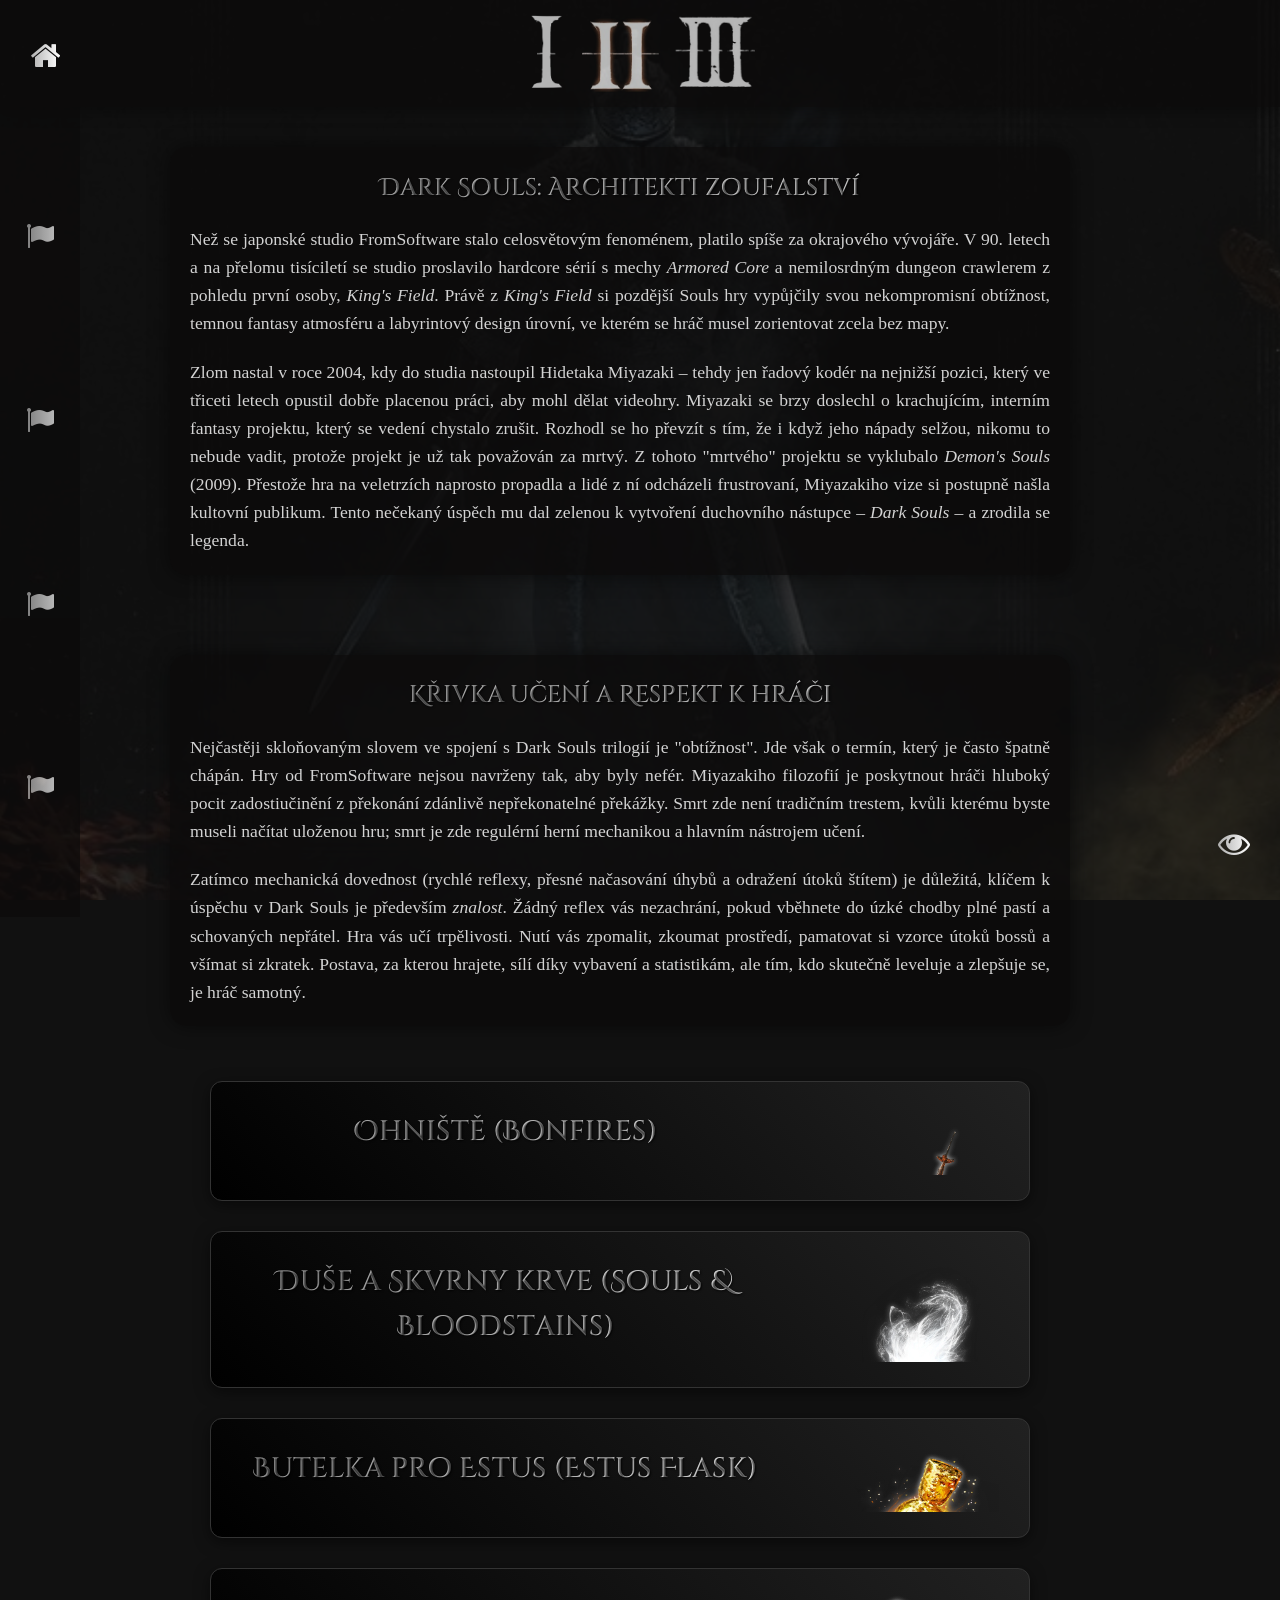
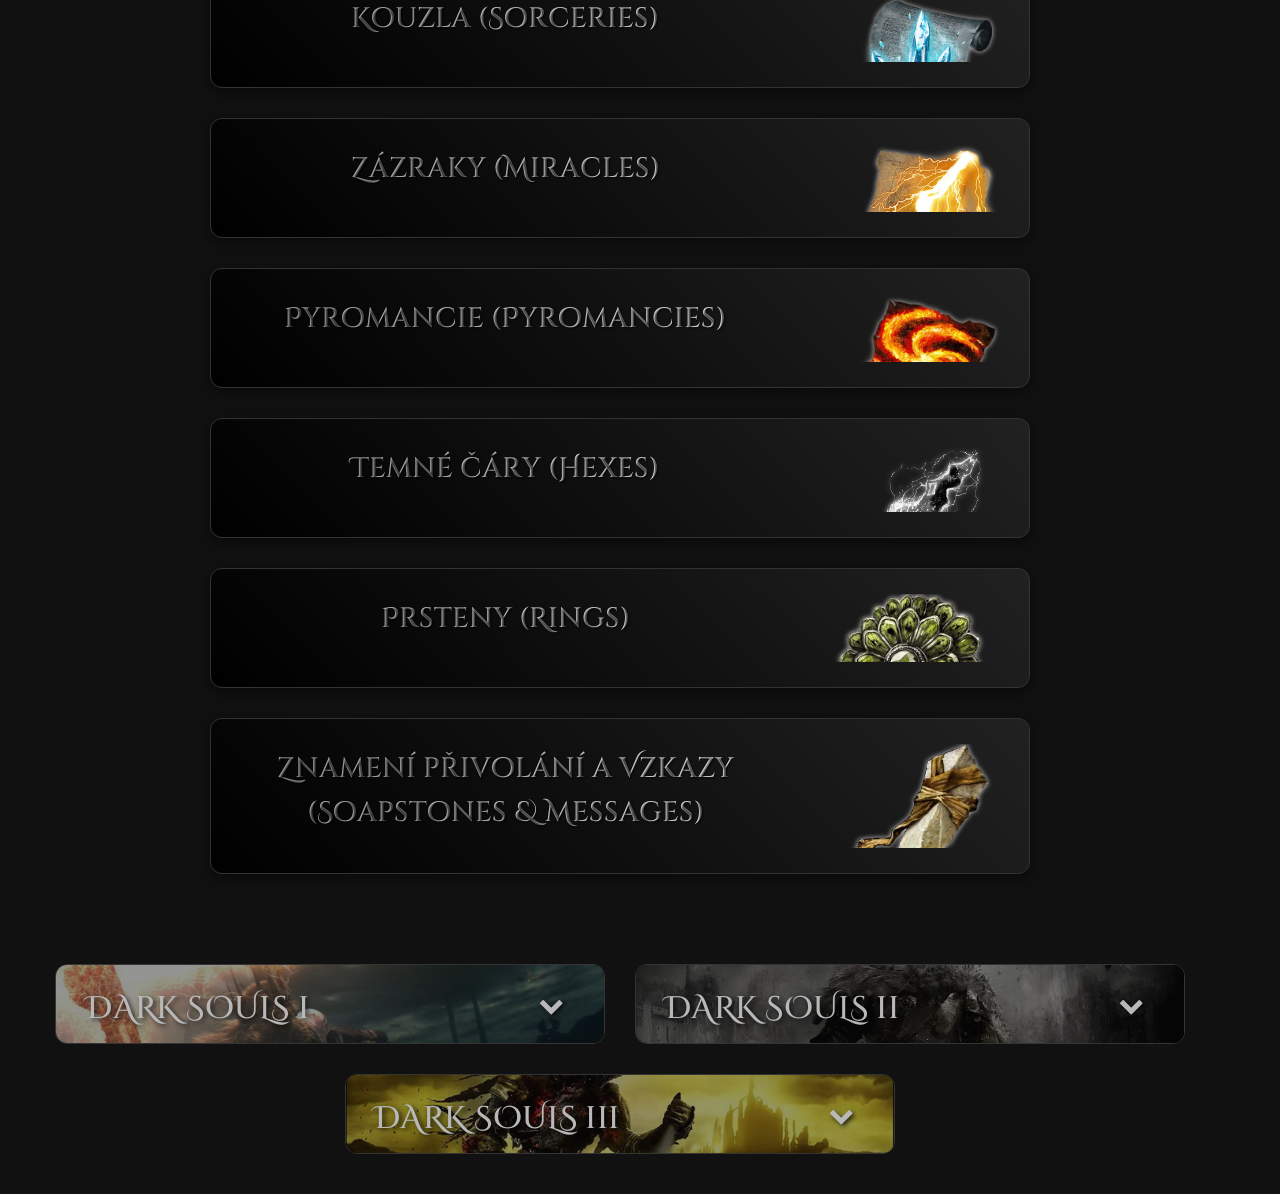
<file: index.html>
<!DOCTYPE html>
<html lang="cs">

<head>
    <meta charset="UTF-8">
    <meta name="viewport" content="width=device-width, initial-scale=1.0">
    <title>Dark Souls Univerzum | Dark Souls Trilogie</title>
    <link rel="stylesheet" href="https://cdnjs.cloudflare.com/ajax/libs/font-awesome/4.7.0/css/font-awesome.min.css">
    <link rel="stylesheet" href="css/masterstyl.css">
    <link rel="icon" href="img//icon/favicon.ico">
    <link rel="preload" href="font/CinzelDecorative-Medium.woff2" as="font" type="font/woff2" crossorigin>
    <style>
        #background {
            background-image: url(img/Trilogy/trilogybg2.jpg);
        }

        :root {
            --gradient: linear-gradient(90deg, rgb(174, 174, 174) 0%, rgb(255, 255, 255) 100%);
        }
    </style>
</head>

<body>
    <div id="background"></div>

    <a href="index.html"><i class="fa fa-home"></i></a>

    <div id="headerButton"><i class="fa fa-bars"></i></div>

    <div id="mainhide"><i class="fa fa-eye"></i></div>

    <header>
        <div class="row" id="row">
            <!-- ds1 -->

            <a class="group" id="ds1" href="darksouls1.html">
                <div class="item prime mobile">
                    <img src="img/Header/mobile/dark1mobile.png" alt=""><img src="img/Header/mobile/souls1mobile.png"
                        alt="">
                </div>

                <div class="item prime">
                    <img src="img/Header/ds1.png" alt="Dark Souls">
                </div>

                <div class="item main">
                    <img src="img/Header/1.png" alt="1">
                </div>
            </a>
            <!-- ds2 -->
            <a class="group" id="ds2" href="darksouls2.html">
                <div class="item prime mobile">
                    <img src="img/Header/mobile/dark2mobile.png" alt=""><img src="img/Header/mobile/souls2mobile.png"
                        alt="">
                </div>

                <div class="item prime">
                    <img src="img/Header/ds2.png" alt="Dark Souls">
                </div>

                <div class="item main">
                    <img src="img/Header/2.png" alt="2">
                </div>
            </a>
            <!-- ds3 -->
            <a class="group" id="ds3" href="darksouls3.html">
                <div class="item prime mobile">
                    <img src="img/Header/mobile/dark3mobile.png" alt=""><img src="img/Header/mobile/souls3mobile.png"
                        alt="">
                </div>

                <div class="item prime">
                    <img src="img/Header/ds3.png" alt="Dark Souls">
                </div>

                <div class="item main">
                    <img src="img/Header/3.png" alt="3">
                </div>
            </a>
        </div>
    </header>

    <nav class="sidebar" id="sidebar">
        <div><a href="#content"><i class="fa fa-flag"></i><span class="tooltip">Hlavní Informace</span></a></div>
        <div><a href="#difficulty"><i class="fa fa-flag"></i><span class="tooltip">Filozofie Obtížnosti</span></a></div>
        <div><a href="#mechanics"><i class="fa fa-flag"></i><span class="tooltip">Časté Mechaniky</span></a></div>
        <div><a href="#games"><i class="fa fa-flag"></i><span class="tooltip">Hry</span></a></div>
    </nav>

    <main>
        <!-- úvod -->
        <section class="content-section" id="content">
            <h1>Dark Souls: Architekti zoufalství</h1>

            <p>Než se japonské studio FromSoftware stalo celosvětovým fenoménem, platilo spíše za okrajového vývojáře. V
                90. letech a na přelomu tisíciletí se studio proslavilo hardcore sérií s mechy <em>Armored Core</em> a
                nemilosrdným dungeon crawlerem z pohledu první osoby, <em>King's Field</em>. Právě z <em>King's
                    Field</em> si pozdější Souls hry vypůjčily svou nekompromisní obtížnost, temnou fantasy atmosféru a
                labyrintový design úrovní, ve kterém se hráč musel zorientovat zcela bez mapy.</p>

            <p>Zlom nastal v roce 2004, kdy do studia nastoupil Hidetaka Miyazaki – tehdy jen řadový kodér na nejnižší
                pozici, který ve třiceti letech opustil dobře placenou práci, aby mohl dělat videohry. Miyazaki se brzy
                doslechl o krachujícím, interním fantasy projektu, který se vedení chystalo zrušit. Rozhodl se ho
                převzít s tím, že i když jeho nápady selžou, nikomu to nebude vadit, protože projekt je už tak považován
                za mrtvý. Z tohoto "mrtvého" projektu se vyklubalo <em>Demon's Souls</em> (2009). Přestože hra na
                veletrzích naprosto propadla a lidé z ní odcházeli frustrovaní, Miyazakiho vize si postupně našla
                kultovní publikum. Tento nečekaný úspěch mu dal zelenou k vytvoření duchovního nástupce – <em>Dark
                    Souls</em> – a zrodila se legenda.</p>
        </section>

        <!-- obtížnost -->
        <section class="content-section" id="difficulty">
            <h2>Křivka učení a Respekt k hráči</h2>

            <p>Nejčastěji skloňovaným slovem ve spojení s Dark Souls trilogií je "obtížnost". Jde však o termín, který
                je často špatně chápán. Hry od FromSoftware nejsou navrženy tak, aby byly nefér. Miyazakiho filozofií je
                poskytnout hráči hluboký pocit zadostiučinění z překonání zdánlivě nepřekonatelné překážky. Smrt zde
                není tradičním trestem, kvůli kterému byste museli načítat uloženou hru; smrt je zde regulérní herní
                mechanikou a hlavním nástrojem učení.</p>

            <p>Zatímco mechanická dovednost (rychlé reflexy, přesné načasování úhybů a odražení útoků štítem) je
                důležitá, klíčem k úspěchu v Dark Souls je především <em>znalost</em>. Žádný reflex vás nezachrání,
                pokud vběhnete do úzké chodby plné pastí a schovaných nepřátel. Hra vás učí trpělivosti. Nutí vás
                zpomalit, zkoumat prostředí, pamatovat si vzorce útoků bossů a všímat si zkratek. Postava, za kterou
                hrajete, sílí díky vybavení a statistikám, ale tím, kdo skutečně leveluje a zlepšuje se, je hráč
                samotný.</p>
        </section>

        <section class="weapon-list" id="mechanics">

            <!-- Mechanika 1: Ohniště -->
            <div class="weapon-card">
                <div class="weapon-info">
                    <h2>Ohniště (Bonfires)</h2>
                    <div class="weapon-lore-wrapper">
                        <div class="weapon-lore-inner">
                            <p>Jediný bezpečný bod v neúprosném světě a dokonalý příklad herního designu postaveného na
                                riziku a odměně. Ohniště slouží jako záchytné body (checkpoints), kde si hráč může
                                vyléčit zranění, doplnit lektvary a vylepšit svou postavu.</p>
                            <p>Tento odpočinek však přináší krutou daň: usednutím k ohni se okamžitě oživí většina
                                nepřátel, které hráč doposud pracně porazil. Hráč se tak neustále nachází v tenzi – má
                                se po těžkém boji vrátit zpět k bezpečí ohně a riskovat, že cestu bude muset absolvovat
                                znovu, nebo se vydá hlouběji do neznáma s minimem zdraví v naději, že brzy narazí na
                                ohniště nové?</p>
                            <p><i class="fa fa-quote-left"></i><em> Duše bezejmenných nemrtvých slouží jako palivo pro
                                    tyto plameny. V dobách nejhlubšího
                                    zoufalství je žár ohniště to jediné, co drží mysl člověka pohromadě před pádem do
                                    šílenství.</em><i class="fa fa-quote-right"></i></p>
                        </div>
                    </div>
                </div>
                <div class="weapon-visual">
                    <img src="img/Trilogy/bonfire.png" alt="Bonfire">
                </div>
            </div>

            <!-- Mechanika 2: Duše a Skvrny krve -->
            <div class="weapon-card">
                <div class="weapon-info">
                    <h2>Duše a Skvrny krve (Souls & Bloodstains)</h2>
                    <div class="weapon-lore-wrapper">
                        <div class="weapon-lore-inner">
                            <p>Celá herní ekonomika stojí na jediném univerzálním platidle: duších. Získáváte je
                                porážením nepřátel a platíte jimi naprosto za vše. Slouží k nákupu zbraní u obchodníků,
                                kovářům k vylepšení výzbroje, ale především se používají k levelování vaší postavy.
                                Tento systém vás nutí dělat těžká rozhodnutí – koupíte si lepší zbroj, nebo zvýšíte svou
                                sílu?</p>
                            <p>Pokud zemřete, všechny nesené duše upustíte na místě své smrti ve formě zářící Zelené
                                skvrny krve. Máte přesně jeden pokus se k tomuto místu probojovat zpět a duše sebrat.
                                Pokud zemřete dříve, než skvrnu zvednete, vaše pracně nasbírané duše nenávratně mizí v
                                prázdnotě. Tyto červené a zelené skvrny zároveň slouží k vidění posledních okamžiků
                                jiných hráčů (v online režimu), což funguje jako varování před skrytými pastmi.</p>
                            <p><i class="fa fa-quote-left"></i><em> Ztráta duší je ztrátou samotné podstaty. Mnoho
                                    hrdinů ztratilo naději, když viděli
                                    své životní dílo navždy rozplynuté v jediné fatální chybě.</em><i
                                    class="fa fa-quote-right"></i></p>
                        </div>
                    </div>
                </div>
                <div class="weapon-visual">
                    <img src="img/Trilogy/soul.png" alt="Souls and Bloodstain">
                </div>
            </div>

            <!-- Mechanika 3: Butelka pro Estus -->
            <div class="weapon-card">
                <div class="weapon-info">
                    <h2>Butelka pro Estus (Estus Flask)</h2>
                    <div class="weapon-lore-wrapper">
                        <div class="weapon-lore-inner">
                            <p>Mistrovský lékárenský systém, který radikálně změnil akční RPG. Na rozdíl od starších
                                her, kde jste si mohli do inventáře nasbírat 99 léčivých lektvarů a "usmažit" každého
                                bosse jejich bezhlavým spamováním, Estus nabízí tvrdý limit. Začínáte s pouhými několika
                                doušky, které se doplní pouze při odpočinku u Ohniště.</p>
                            <p>Tato limitace znamená, že každé poškození od obyčejného řadového nepřítele vás bolí. Nutí
                                to hráče učit se hrát čistě, neplýtvat zásobami a taktizovat. Během průchodu hrou
                                sbíráte vzácné úlomky kostí (Bone Shards) a úlomky butelek (Estus Shards), kterými si
                                množství a sílu léčivého elixíru trvale vylepšujete.</p>
                            <p><i class="fa fa-quote-left"></i><em> Zelená skleněná butelka neznámého původu. Nemrtví si
                                    velmi cení těchto nádob. I když
                                    lektvar samotný neuhasí žízeň, jeho hřejivý oheň dokáže zacelit rány a oklamat
                                    smrt.</em><i class="fa fa-quote-right"></i></p>
                        </div>
                    </div>
                </div>
                <div class="weapon-visual">
                    <img src="img/Trilogy/estus.png" alt="Estus Flask">
                </div>
            </div>

            <!-- Mechanika 4: Kouzla (Sorceries) -->
            <div class="weapon-card">
                <div class="weapon-info">
                    <h2>Kouzla (Sorceries)</h2>
                    <div class="weapon-lore-wrapper">
                        <div class="weapon-lore-inner">
                            <p>Jeden z hlavních magických směrů trilogie. Kouzla se obvykle soustředí na ofenzivní magii
                                a manipulaci s modře zářící energií duší, ať už formou naváděných šípů, magických mečů
                                nebo krystalických oštěpů. Výkon těchto kouzel se opírá o atribut <em>Inteligence</em>.
                            </p>
                            <p>Aby mohl hráč magii seslat, musí být vybaven specifickým nástrojem, nejčastěji magickou
                                holí (Staff) či katalyzátorem. V kontextu světa představují kouzla chladné, logické a
                                akademické umění, vynalezené ve velkých učených akademiích (jako je Vinheim) nebo
                                samotným Bezšupinatým Seathem, drakem, který logiku povýšil nad přírodu.</p>
                            <p><i class="fa fa-quote-left"></i><em> Čarodějnictví je disciplína rozumu a bádání.
                                    Krystalizace duše nevyžaduje víru,
                                    vyžaduje absolutní soustředění a chladný kalkul, který mnohé přivedl až na okraj
                                    příčetnosti.</em><i class="fa fa-quote-right"></i></p>
                        </div>
                    </div>
                </div>
                <div class="weapon-visual">
                    <img src="img/Trilogy/sorcery.png" alt="Sorcery Catalyst">
                </div>
            </div>

            <!-- Mechanika 5: Zázraky (Miracles) -->
            <div class="weapon-card">
                <div class="weapon-info">
                    <h2>Zázraky (Miracles)</h2>
                    <div class="weapon-lore-wrapper">
                        <div class="weapon-lore-inner">
                            <p>Opozitum čarodějnictví. Zázraky jsou postavené na atributu <em>Víra (Faith)</em> a
                                poskytují vynikající defenzivní podporu, plošné léčení, ale také ofenzivní kouzla
                                založená na blescích – síle, kterou disponoval Pán Slunce Gwyn při lovu na draky.</p>
                            <p>K seslání zázraku nestačí inteligence. Hráč k nim využívá posvátné Talismany nebo Zvonce
                                (Chimes). Každý zázrak je de facto epickou básní nebo prastarým příběhem o bozích.
                                Klerik, který zázrak sesílá, nečerpá magii ze sebe, ale přeříkáváním těchto dávných
                                textů žádá o pomoc vyšší bytosti a čerpá z moci zapomenutých mýtů.</p>
                            <p><i class="fa fa-quote-left"></i><em> Zázrak není vytvořen kouzelníkem. Je propůjčen z
                                    příběhů bohů. Přeříkáním posvátných
                                    slov klerici manifestují záblesk starobylé slávy v tomto hnijícím světě.</em><i
                                    class="fa fa-quote-right"></i></p>
                        </div>
                    </div>
                </div>
                <div class="weapon-visual">
                    <img src="img/Trilogy/miracle.png" alt="Miracle Talisman">
                </div>
            </div>

            <!-- Mechanika 6: Pyromancie (Pyromancies) -->
            <div class="weapon-card">
                <div class="weapon-info">
                    <h2>Pyromancie (Pyromancies)</h2>
                    <div class="weapon-lore-wrapper">
                        <div class="weapon-lore-inner">
                            <p>Prapůvodní a nejagresivnější magická forma, manipulující s ohněm, jedem a žíravinami. Na
                                rozdíl od kouzel a zázraků, pyromancie dlouho nevyžadovala žádné specifické statistiky
                                (v DS1), ale spoléhala výhradně na vylepšování samotného nástroje – Plamene Pyromancie
                                (Pyromancy Flame) skrytého v dlani uživatele.</p>
                            <p>Pyromancie je považována za plebejské a primitivní umění. Praktikují jej vyděděnci,
                                šamani z jedovatých bažin a divoši. Její původ sahá až k Čarodějnici Izalith a ke
                                zrození ohnivého Chaosu. Není to akademická disciplína ani modlitba, ale syrové
                                ovládnutí spalujícího instinktu, který má každý živý tvor v sobě.</p>
                            <p><i class="fa fa-quote-left"></i><em> Pyromancie je spalující strach a touha. Ohnivý
                                    plamen
                                    v ruce šamana je prodloužením
                                    jeho vlastního těla, schopným zničit nepřátele i svého nositele, ztratí-li k plameni
                                    respekt.</em><i class="fa fa-quote-right"></i></p>
                        </div>
                    </div>
                </div>
                <div class="weapon-visual">
                    <img src="img/Trilogy/pyromancy.png" alt="Pyromancy Flame">
                </div>
            </div>

            <!-- Mechanika 7: Temné čáry (Hexes / Dark Magic) -->
            <div class="weapon-card">
                <div class="weapon-info">
                    <h2>Temné čáry (Hexes)</h2>
                    <div class="weapon-lore-wrapper">
                        <div class="weapon-lore-inner">
                            <p>Nejvíce opovrhovaná a tabuizovaná forma magie, která se postupně prokousala skrze všechny
                                tři díly (v DS2 získala dokonce svou vlastní kategorii "Hexes"). Temné čáry spojují
                                atributy Inteligence i Víry, protože k ovládnutí temnoty potřebujete jak znalosti, tak
                                slepé odhodlání.</p>
                            <p>Zatímco klasická magie manipuluje s duší, temné čáry manipulují s Lidskostí a samotnou
                                Propastí (The Abyss). Tato kouzla se často fyzicky podobají těžkým kapkám černého slizu,
                                nebo sají energii a život z nepřátel. Sesílají se pomocí specifických temných holí nebo
                                zvonců a často vyžadují od sesílatele oběť (například pohlcení části jeho vlastních
                                nasbíraných duší výměnou za extrémní sílu).</p>
                            <p><i class="fa fa-quote-left"></i><em> Obrátit se k temnotě znamená nahlédnout do lidské
                                    přirozenosti. Čáry nebyly dány
                                    bohy, vznikly z tíhy existence a hluboké, neukojitelné touhy, která spí v hrudi
                                    každého člověka.</em><i class="fa fa-quote-right"></i></p>
                        </div>
                    </div>
                </div>
                <div class="weapon-visual">
                    <img src="img/Trilogy/hex.png" alt="Hex Magic">
                </div>
            </div>

            <!-- Mechanika 8: Prsteny -->
            <div class="weapon-card">
                <div class="weapon-info">
                    <h2>Prsteny (Rings)</h2>
                    <div class="weapon-lore-wrapper">
                        <div class="weapon-lore-inner">
                            <p>Prsteny nahrazují tradiční systémy pasivních dovedností z jiných her. V trilogii Dark
                                Souls si hráč vybírá svůj vývoj pouze skrz navyšování základních čísel (Síla, Vitalita,
                                Obratnost). Opravdové změny herního stylu – zrychlení regenerace výdrže, neslyšné kroky,
                                silnější magii, nebo schopnost unést extrémně těžkou zbroj – řeší právě šperky nasazené
                                na prstech hrdiny.</p>
                            <p>S postupem série se počet slotů pro prsteny rozšířil ze dvou (v DS1) až na čtyři (v DS3),
                                což umožnilo vznik stovek naprosto unikátních hráčských "buildů". Každý prsten nese
                                kousek bohatého loru, připomínající staré krále, vrahy, bohy či bestie, jejichž esence
                                do prstenu kdysi vsákla.</p>
                            <p><i class="fa fa-quote-left"></i><em> Drobný kovový kroužek nabitý mystickou silou.
                                    Některé
                                    byly kovány zkouškou ohně, jiné
                                    požehnány bohy, avšak všechny po svých padlých majitelích lačně touží najít nový
                                    prst, který by mohly obepnout.</em><i class="fa fa-quote-right"></i></p>
                        </div>
                    </div>
                </div>
                <div class="weapon-visual">
                    <img src="img/Trilogy/ring.png" alt="Magic Rings">
                </div>
            </div>

            <!-- Mechanika 9: Asynchronní multiplayer -->
            <div class="weapon-card">
                <div class="weapon-info">
                    <h2>Znamení přivolání a Vzkazy (Soapstones & Messages)</h2>
                    <div class="weapon-lore-wrapper">
                        <div class="weapon-lore-inner">
                            <p>Trilogie vynalezla zcela nový systém prožívání multiplayeru. Komunikace hráčů napříč
                                světem neprobíhá přes textový chat, ale zanecháváním křídových vzkazů poskládaných z
                                předem daných slov. Tyto svítící zprávy na zemi mohou varovat před přepadem, upozornit
                                na falešnou zeď, nebo vás naopak trollovat a navést vás ke skoku do propasti.</p>
                            <p>Podobně funguje tzv. Znamení přivolání (Summon Sign). Hráči mohou napsat na zem svou
                                značku a nabídnout tak v reálném čase pomoc jinému hráči jako zářící, průhledný Fantom.
                                Tento designový prvek mistrně zapadá do příběhu: čas a prostor v Lordranu jsou
                                roztříštěné, různé světy se navzájem prolínají, a osamělí hrdinové se mohou napříč časem
                                na malou chvíli potkat, pomoci si zneškodnit gigantickou zrůdu a zase nenávratně zmizet
                                zpět do své vlastní reality.</p>
                            <p><i class="fa fa-quote-left"></i><em> V průběhu věků jsou struktury světů propletené. I
                                    když jsme rozděleni propastí času,
                                    můžeme po sobě zanechat stopy. Zprávy od jiných cestovatelů mohou být tvojí
                                    spásou... nebo zhoubou.</em><i class="fa fa-quote-right"></i></p>
                        </div>
                    </div>
                </div>
                <div class="weapon-visual">
                    <img src="img/Trilogy/multiplayer.png" alt="Summon Sign">
                </div>
            </div>

        </section>

        <section class="cards-grid" id="games">
            <!-- DS1 -->
            <div id="DarkSoulsCard1" class="menu-card">
                <div class="buttonHeader menu-button">
                    <span>DARK SOULS i</span><i class="fa fa-chevron-down"></i>
                </div>
                <div class="select">
                    <div><a href="darksouls1.html#content">Hlavní Informace</a></div>
                    <div><a href="darksouls1.html#Lordran">O Lordranu</a></div>
                    <div><a href="darksouls1.html#postavy">Postavy</a></div>
                    <div><a href="darksouls1.html#lokace">Lokace</a></div>
                    <div><a href="darksouls1.html#zbraně">Zbraně a Předměty</a></div>
                </div>
            </div>
            <!-- DS2 -->
            <div id="DarkSoulsCard2" class="menu-card">
                <div class="buttonHeader menu-button">
                    <span>DARK SOULS ii</span><i class="fa fa-chevron-down"></i>
                </div>
                <div class="select">
                    <div><a href="darksouls2.html#content">Hlavní Informace</a></div>
                    <div><a href="darksouls2.html#drangleic">O Drangleicu</a></div>
                    <div><a href="darksouls2.html#postavy">Postavy</a></div>
                    <div><a href="darksouls2.html#lokace">Lokace</a></div>
                    <div><a href="darksouls2.html#zbraně">Zbraně a Předměty</a></div>
                </div>
            </div>
            <!-- DS3 -->
            <div id="DarkSoulsCard3" class="menu-card">
                <div class="buttonHeader menu-button">
                    <span>DARK SOULS iii</span><i class="fa fa-chevron-down"></i>
                </div>
                <div class="select">
                    <div><a href="darksouls3.html#content">Obecné informace</a></div>
                    <div><a href="darksouls3.html#Lothric">O Lothricu</a></div>
                    <div><a href="darksouls3.html#postavy">Postavy</a></div>
                    <div><a href="darksouls3.html#lokace">Lokace</a></div>
                    <div><a href="darksouls3.html#zbraně">Zbraně a Předměty</a></div>
                </div>
            </div>
        </section>

    </main>

    <script src="js/script.js"></script>

</body>

</html>
</file>
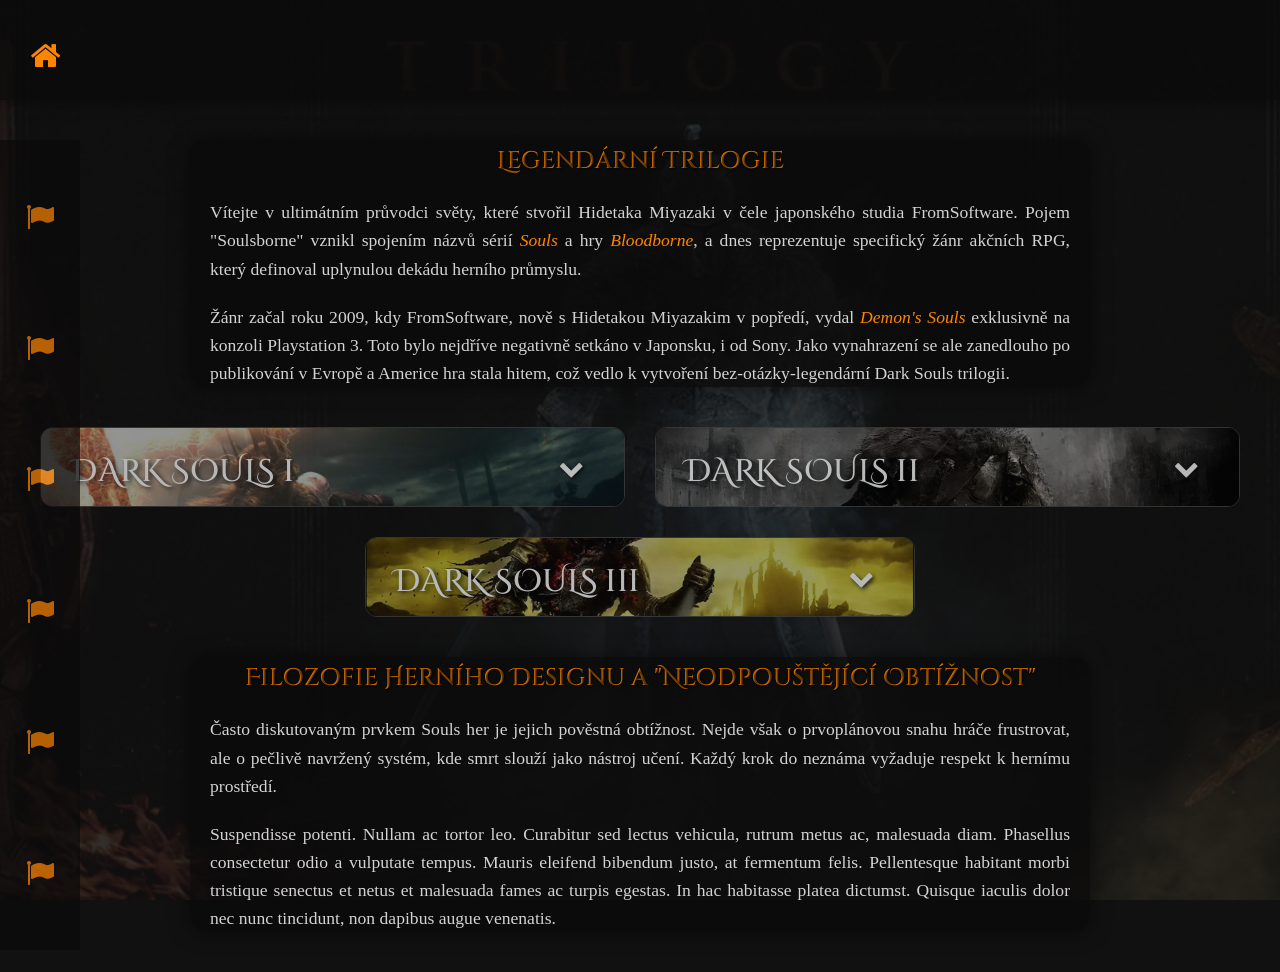
<file: darksouls.html>
<!DOCTYPE html>
<html lang="cs">

<!-- https://developer.mozilla.org/en-US/docs/Web/CSS/Reference/Selectors/:nth-child -->

<!-- úkoly:
-->

<head>
    <meta charset="UTF-8">
    <meta name="viewport" content="width=device-width, initial-scale=1.0">
    <title>Soulsborne Univerzum | Dark Souls Trilogie</title>
    <link rel="stylesheet" href="https://cdnjs.cloudflare.com/ajax/libs/font-awesome/4.7.0/css/font-awesome.min.css">
    <link rel="stylesheet" href="css/masterstyl.css">
    <link rel="icon" href="img//icon/favicon.ico">
    <style>
        #background{
            background-image: url(img/open-graph-dark-souls-trilogy.jpg);
        }
        /* h1, h2, h3{
            color: ;
        } */
    </style>
</head>

<body>
    <div id="background"></div>
    
    <a href="index.html"><i class="fa fa-home"></i></a>

    <div id="headerButton"><i class="fa fa-bars"></i></div>
    <header id="header">
        <div class="row" id="row">
            <!-- Souls -->
            <div class="group" id="souls">
                <div class="darkSouls item prime" style="--item-width:100%;">
                    <a href="darksouls.html"><img src="img/header/DarkS/darkSouls.png" alt="Dark"></a>
                </div>
                <div class="item prime" id="item">
                    <a href="demonsouls.html"><img src="img/header/DS/demons.png" alt="Demon's"></a>
                </div>
                <div class="item main">
                    <a href="demonsouls.html"><img src="img/header/DS/souls.png" alt="Souls"></a>
                </div>
            </div>
            <!-- Borne -->
            <div class="group" id="BB">
                <div class="item prime">
                    <a href="bloodborne.html"><img src="img/header/BB/blood.png" alt="Blood'"></a>
                </div>
                <div class="item main">
                    <a href="bloodborne.html"><img src="img/header/BB/borne.png" alt="borne"></a>
                </div>
            </div>
            <!-- Kiro -->
            <div class="group" id="SSDT">
                <div class="item prime" style="--item-width:var(--item-width);">
                    <a href="sekiro.html"><img src="img/header/SSDT/se.png" alt="Se"></a>
                </div>
                <div class="item main">
                    <a href="sekiro.html"><img src="img/header/SSDT/kiro.png" alt="kiro"></a>
                </div>
            </div>
            <!-- Ring -->
            <div id="ER" class="group">
                <div class="er item prime">
                    <a href="eldenring.html"><img src="img/header/ER/elden.png" alt="Elden'"></a>
                </div>
                <div class="item main">
                    <a href="eldenring.html"><img src="img/header/ER/ring.png" alt="Ring"></a>
                </div>
            </div>
        </div>
    </header>

    <div class="wrapper">
        <nav class="sidebar" id="sidebar">
            <div><a href="#"><i class="fa fa-flag"></i><span class="tooltip" id="cast1">example</span></a></div>
            <div><a href="#"><i class="fa fa-flag"></i><span class="tooltip" id="cast2">example</span></a></div>
            <div><a href="#"><i class="fa fa-flag"></i><span class="tooltip" id="cast3">example</span></a></div>
            <div><a href="#"><i class="fa fa-flag"></i><span class="tooltip" id="cast4">example</span></a></div>
            <div><a href="#"><i class="fa fa-flag"></i><span class="tooltip" id="cast5">example</span></a></div>
            <div><a href="#"><i class="fa fa-flag"></i><span class="tooltip" id="cast6">example6</span></a></div>
        </nav>

        <!-- úvod -->
        <section class="content-section" id="content">
            <h1>Legendární Trilogie</h1>
            <p>Vítejte v ultimátním průvodci světy, které stvořil Hidetaka Miyazaki v čele japonského studia
                FromSoftware. Pojem
                "Soulsborne" vznikl spojením názvů sérií <a href=""><em>Souls</em></a> a hry <a
                    href=""><em>Bloodborne</em></a>, a dnes reprezentuje
                specifický žánr akčních RPG, který definoval uplynulou dekádu herního průmyslu.</p>

            <p>Žánr začal roku 2009, kdy FromSoftware, nově s Hidetakou Miyazakim v popředí, vydal <a
                    href=""><em>Demon's Souls</em></a> exklusivně na konzoli Playstation 3. Toto bylo nejdříve negativně
                setkáno v Japonsku, i od Sony. Jako vynahrazení se ale zanedlouho po publikování v Evropě a Americe hra
                stala hitem, což vedlo k vytvoření bez-otázky-legendární Dark Souls trilogii.</p>
        </section>
        <section class="cards-grid">
            <!-- DS1 -->
            <div id="DarkSoulsCard1" class="menu-card">
                <div class="buttonHeader menu-button">
                    <span>DARK SOULS i</span><i class="fa fa-chevron-down"></i>
                </div>
                <div class="select">
                    <div><a href="darksouls1.html#">Obecné informace</a></div>
                    <div><a href="darksouls1.html#">Lordran a Lore</a></div>
                    <div><a href="darksouls1.html#">Příběh</a></div>
                    <div><a href="darksouls1.html#">Postavy</a></div>
                    <div><a href="darksouls1.html#">Démoni a Bossové</a></div>
                    <div><a href="darksouls1.html#">Klíčové předměty</a></div>
                    <div><a href="darksouls1.html#">Zbroj a zbraně</a></div>
                </div>
            </div>
            <!-- DS2 -->
            <div id="DarkSoulsCard2" class="menu-card">
                <div class="buttonHeader menu-button">
                    <span>DARK SOULS ii</span><i class="fa fa-chevron-down"></i>
                </div>
                <div class="select">
                    <div><a href="darksouls2.html#">Obecné informace</a></div>
                    <div><a href="darksouls2.html#">Drangleic a Lore</a></div>
                    <div><a href="darksouls2.html#">Příběh</a></div>
                    <div><a href="darksouls2.html#">Postavy</a></div>
                    <div><a href="darksouls2.html#">Démoni a Bossové</a></div>
                    <div><a href="darksouls2.html#">Klíčové předměty</a></div>
                    <div><a href="darksouls2.html#">Zbroj a zbraně</a></div>
                </div>
            </div>
            <!-- DS3 -->
            <div id="DarkSoulsCard3" class="menu-card">
                <div class="buttonHeader menu-button">
                    <span>DARK SOULS iii</span><i class="fa fa-chevron-down"></i>
                </div>
                <div class="select">
                    <div><a href="darksouls3.html#">Obecné informace</a></div>
                    <div><a href="darksouls3.html#">Lothric a Lore</a></div>
                    <div><a href="darksouls3.html#">Příběh</a></div>
                    <div><a href="darksouls3.html#">Postavy</a></div>
                    <div><a href="darksouls3.html#">Démoni a Bossové</a></div>
                    <div><a href="darksouls3.html#">Klíčové předměty</a></div>
                    <div><a href="darksouls3.html#">Zbroj a zbraně</a></div>
                </div>
            </div>
        </section>

        <!-- filozofie hratelnosti -->
        <section class="content-section">
            <h2>Filozofie Herního Designu a "Neodpouštějící Obtížnost"</h2>

            <p>Často diskutovaným prvkem Souls her je jejich pověstná obtížnost. Nejde však o prvoplánovou snahu
                hráče
                frustrovat, ale o pečlivě navržený systém, kde smrt slouží jako nástroj učení. Každý krok do neznáma
                vyžaduje respekt k hernímu prostředí.</p>

            <p>Suspendisse potenti. Nullam ac tortor leo. Curabitur sed lectus vehicula, rutrum metus ac, malesuada
                diam.
                Phasellus consectetur odio a vulputate tempus. Mauris eleifend bibendum justo, at fermentum felis.
                Pellentesque habitant morbi tristique senectus et netus et malesuada fames ac turpis egestas. In hac
                habitasse platea dictumst. Quisque iaculis dolor nec nunc tincidunt, non dapibus augue venenatis.
            </p>

        </section>
    </div>

    <script src="js/scripts.js"></script>

</body>

</html>
</file>
<file: css/masterstyl.css>
/* Proměnné, základní nastavení */
@font-face {
  font-family: CinzelDecorative;
  src:
    url(../font/CinzelDecorative-Medium.woff2) format("woff2"),
    url(../font/CinzelDecorative-Medium.woff) format("woff"),
    url(../font/CinzelDecorative-Medium.ttf) format("truetype");
  font-display: swap;
}

@font-face {
  font-family: CinzelNormal;
  src: url(../font/Cinzel-Regular.woff2) format("woff2");
  font-display: swap;
}

:root {
  --transition: cubic-bezier(0.4, 0, 0.2, 1);
}

* {
  box-sizing: border-box;
  font-family: "Times New Roman", Times, serif;
}

::-webkit-scrollbar {
  background-color: #0c0b0b;
  display: none;
}

::-webkit-scrollbar-thumb {
  background-color: #2a2a2a;
}

body {
  background-color: #111;
  color: #d3d3d3;
  margin: 0;
  line-height: 1.6;
}

h1,
h2,
h3 {
  text-align: center;
  font-weight: normal;
  font-family: CinzelDecorative;
  text-shadow: 1px 1px 2px rgba(0, 0, 0, 0.8);
}

a {
  color: #ff8400;
  text-decoration: none;
  transition: all 0.8s var(--transition);
}

a:hover {
  color: rgb(255, 224, 140);
}

/* Pozadí */
#background {
  height: 100vh;
  width: 100%;
  background-size: cover;
  background-position: center;
  position: fixed;
  top: 0;
  opacity: 0.15;
  z-index: -20;
  transition: opacity 1s var(--transition) 0.25s;
}

/* Globální */
h1,
h2,
h3,
.fa.fa-flag,
.fa.fa-times,
.fa.fa-home,
.fa.fa-bars,
.fa.fa-eye,
.fa.fa-eye-slash,
.author,
.close-modal,
.weapon-lore-inner > p:last-of-type,
.view-hint {
  background: var(--gradient, #ff8400);
  background-clip: text;
  -webkit-background-clip: text;
  color: transparent;
  -webkit-text-fill-color: transparent;
}

.fa.fa-eye,
.fa.fa-eye-slash {
  position: fixed;
  font-size: 32px;
  z-index: 100;
  bottom: 40px;
  right: 30px;
  cursor: pointer;
}

.fa.fa-home {
  font-size: 32px;
  position: fixed;
  z-index: 100;
  top: 40px;
  left: 30px;
}

.fa.fa-bars,
.fa.fa-times {
  position: fixed;
  z-index: 100;
  right: 35px;
  top: 35px;
  font-size: 32px;
  transition: color 0.8s var(--transition);
  cursor: pointer;
  display: none;
}

.fa.fa-bars:hover,
.fa.fa-times:hover {
  color: rgb(255, 224, 140);
}

#music-toggle{
  position: fixed;
  z-index: 100;
  bottom: 35px;
  right: 80px;
  cursor: pointer;
}

#music-toggle img{
  transition: opacity 1s var(--transition);
}

/* Header */
header {
  opacity: 0.7;
  background-color: #0c0b0b;
  box-shadow: 0 4px 15px rgba(0, 0, 0, 0.5);
  position: sticky;
  top: 0;
  z-index: 5;
  transition: opacity 1s var(--transition);
  max-height: 120px;
}

header:has(.group:hover) {
  opacity: 1;
}

.row {
  display: flex;
  gap: clamp(10px, 1.5vw, 15px);
  padding: clamp(10px, 2vw, 15px);
  flex-wrap: wrap;
  justify-content: center;
  align-items: center;
  opacity: 1;
}

.row:has(#ds1:hover) .group:not(#ds1),
.row:has(#ds2:hover) .group:not(#ds2),
.row:has(#ds3:hover) .group:not(#ds3) {
  opacity: 0;
  pointer-events: none;
  transition:
    opacity 1s ease,
    transform 1s ease 0.5s;
}

#ds3:hover {
  transform: translateX(-100px);
}

#ds1:hover {
  transform: translateX(100px);
}

.group {
  align-items: center;
  justify-content: center;
  display: flex;
  overflow: hidden;
  max-width: var(--item-width);
  opacity: 1;
  transition:
    opacity 1s ease,
    transform 1s ease;
}

.item {
  --item-width: 400px;
  border-radius: 8px;
  overflow: hidden;
  flex-shrink: 0;
  display: flex;
}

.item img {
  height: clamp(45px, 6vw, 85px);
  width: auto;
  max-width: none;
  display: block;
}

.item.prime {
  max-width: 0;
  opacity: 0;
  transition:
    max-width 1.1s var(--transition),
    opacity 0.3s ease;
}

.item.prime.mobile {
  display: none;
  opacity: 0;
}

.group:hover > .item.prime {
  max-width: 700px;
  opacity: 1;
}

/* Main */
main {
  margin-right: 40px;
  display: flex;
  flex-direction: column;
  align-items: center;
  transition: all 1s var(--transition);
}

.main-hidden {
  opacity: 0 !important;
  pointer-events: none !important;
}

/* Citát */
.quotewrap {
  opacity: 0.5;
  margin-top: 50px;
  max-height: 100px;
  border-radius: 16px;
  max-width: 50vw;
  display: flex;
  position: relative;
  overflow: hidden;
  transition: all 2s var(--transition);
}

.quotewrap::before,
.quotewrap::after {
  content: "";
  position: absolute;
  inset: 0;
  background-size: cover;
  mask-image: linear-gradient(to right, transparent, black);
  -webkit-mask-image: linear-gradient(to right, transparent, black);
  z-index: -1;
}

.quotewrap::after {
  background-image: none;
  background-color: #0c0b0b;
  mask-image: linear-gradient(to left, transparent, black);
  -webkit-mask-image: linear-gradient(to left, transparent, black);
}

.quotewrap:hover {
  opacity: 1;
  max-height: 500px;
}

.quote hr {
  mask-image: linear-gradient(to left, transparent, black);
  -webkit-mask-image: linear-gradient(to left, transparent, black);
}

.quote > p {
  font-family: CinzelNormal;
  padding-left: 30px;
  width: 40%;
  text-align: justify;
  text-shadow: 1px 1px 2px;
}

.quote a {
  font-family: CinzelNormal;
}

.author {
  font-family: CinzelDecorative;
  margin-left: 20px;
  padding-right: 1rem;
  display: inline-block;
}

.fa.fa-quote-left,
.fa.fa-quote-right {
  font-size: 24px;
}

.fa.fa-quote-right {
  float: right;
}

/* Sidebar */
.sidebar {
  z-index: 100;
  display: flex;
  flex-direction: column;
  gap: 40px;
  position: fixed;
  left: 0;
  width: 80px;
  height: calc(100vh - 10%);
  align-items: center;
  justify-content: space-evenly;
  background-color: #0c0b0b;
  opacity: 0.7;
  transition: opacity 1s var(--transition);
}

.sidebar:has(div a:hover) {
  opacity: 1;
}

.sidebar div a {
  position: relative;
  font-size: 28px;
  display: flex;
  align-items: center;
}

.tooltip {
  z-index: 500;
  position: absolute;
  left: 150%;
  top: 50%;
  transform: translateY(-50%);
  background: var(--gradient, #ff8400);
  color: #000000;
  font-size: 14px;
  font-weight: bold;
  padding: 5px 12px;
  border-radius: 6px;
  white-space: nowrap;
  opacity: 0;
  pointer-events: none;
  transition: all 0.4s var(--transition);
  text-shadow: 0 0 2px;
  box-shadow: 0 4px 10px rgba(0, 0, 0, 0.5);
}

.sidebar div a:hover .tooltip {
  opacity: 1;
  left: 130%;
}

/* sekce s textem */
.content-section {
  position: relative;
  max-width: 900px;
  width: 90%;
  margin: 40px auto;
  padding: 0 20px;
  background-color: #0c0b0bc7;
  border-radius: 16px;
  box-shadow: 0 0 20px rgba(0, 0, 0, 0.5);
  transition: all 1s var(--transition);
}

.content-section p {
  font-size: 1.1rem;
  margin-bottom: 20px;
  text-align: justify;
}

/*  herní karty */
.cards-grid {
  display: grid;
  grid-template-columns: repeat(auto-fit, minmax(550px, 1fr));
  justify-content: center;
  gap: 30px;
  max-width: 1200px;
  margin: 40px auto;
}

.cards-grid:has(> :last-child:nth-child(odd)) > .menu-card:last-of-type,
.select:has(:last-child:nth-child(odd)) div:last-of-type {
  grid-column: 1 / -1;
  justify-self: center;
  width: 100%;
  max-width: 550px;
}

.menu-card {
  position: relative;
  text-align: center;
  display: flex;
  flex-direction: column;
  justify-content: space-evenly;
  padding: 20px;
  border-radius: 12px;
  border: 1px solid #444;
  opacity: 0.7;
  max-height: 80px;
  overflow: hidden;
  transition:
    all 1s var(--transition),
    max-height 1.5s var(--transition);
}

.menu-card.is-open {
  max-height: 500px;
  opacity: 1;
}

.menu-card::before {
  content: "";
  position: absolute;
  inset: 0;
  background-color: #2a2a2a;
  background-size: cover;
  background-position: center;
  opacity: 0.8;
  z-index: -1;
  transition:
    opacity 0.8s var(--transition),
    filter 2s var(--transition);
}

.menu-card.is-open.menu-card::before {
  filter: grayscale(60%);
  opacity: 0.5;
}

.menu-card:hover {
  transform: translateY(-5px);
  box-shadow: 0 10px 20px rgba(0, 0, 0, 0.5);
  opacity: 1;
}

.menu-card.is-open .select {
  opacity: 1;
  transition-delay: 0.3s;
  pointer-events: all;
}

.menu-card.is-open .fa.fa-chevron-down {
  transform: rotate(180deg);
}

.buttonHeader {
  color: white;
  cursor: pointer;
  user-select: none;
  text-shadow: 2px 2px 4px rgba(0, 0, 0, 0.8);
  display: flex;
  justify-content: space-between;
  align-items: center;
  padding: 0 20px;
  font-size: 25px;
}

.buttonHeader > span {
  font-family: CinzelDecorative;
  transform: scale(1.25) translateX(10px);
}

.fa.fa-chevron-down {
  transition: transform 1s var(--transition);
}

.select {
  position: relative;
  display: grid;
  grid-template-columns: 1fr 1fr;
  gap: 15px;
  font-size: 22px;
  opacity: 0;
  transition: opacity 1s var(--transition);
  color: #ff8400;
  pointer-events: none;
  padding: 20px 0 10px 0;
  text-shadow: 1px 1px 2px rgba(0, 0, 0, 0.8);
}

/* prettier-ignore */
#DarkSoulsCard1::before { content: ""; background-image: url(../img/DS1/gwynbg.jpeg); } /* prettier-ignore */
#DarkSoulsCard2::before { content: ""; background-image: url(../img/DS2/sitebackground.jpg); } /* prettier-ignore */
#DarkSoulsCard3::before { content: ""; background-image: url(../img/DS3/DS3.jpg); } /* prettier-ignore */
#DarkSoulsCard1 .select>div>a { color: #ff7700; } /* prettier-ignore */
#DarkSoulsCard1 .select>div>a:hover { color: #ffd000; } /* prettier-ignore */
#DarkSoulsCard2 .select>div>a { color: rgb(12, 104, 138); } /* prettier-ignore */
#DarkSoulsCard2 .select>div>a:hover { color: rgb(81, 196, 238);} /* prettier-ignore */
#DarkSoulsCard3 .select>div>a { color: #ffc400; } /* prettier-ignore */
#DarkSoulsCard3 .select>div>a:hover { color: #ffee00; } /* prettier-ignore */

/* character grid a karty */

.characters-grid {
  display: grid;
  grid-template-columns: repeat(auto-fill, minmax(300px, 1fr));
  gap: 25px;
  max-width: 70vw;
  margin: auto;
  justify-items: center;
}

.char-card {
  position: relative;
  height: 320px;
  max-width: 300px;
  border-radius: 12px;
  overflow: hidden;
  cursor: pointer;
  border: 2px solid #333;
  transition:
    transform 0.4s var(--transition),
    box-shadow 0.4s var(--transition),
    border-color 0.4s ease;
}

.char-image {
  width: 100%;
  height: 100%;
  object-fit: cover;
  object-position: left center;
  transition: transform 0.8s var(--transition);
}

.char-hover-info {
  position: absolute;
  bottom: 0;
  left: 0;
  width: 100%;
  background: linear-gradient(
    to top,
    rgba(12, 11, 11, 1) 10%,
    rgba(12, 11, 11, 0.8) 70%,
    transparent
  );
  padding: 40px 15px 15px 15px;
  text-align: center;
  transform: translateY(101%);
  transition: transform 0.4s var(--transition);
}

.char-hover-info h3 {
  margin: 0 0 5px 0;
  font-size: 22px;
  font-family: "Times New Roman", Times, serif;
}

.click-hint {
  color: #d3d3d3;
  font-size: 14px;
  font-style: italic;
}

.char-card:hover {
  transform: translateY(-10px);
  box-shadow: 0 15px 30px rgba(0, 0, 0, 0.8);
  border: 2px solid #d3d3d3;
}

.char-card:hover .char-image {
  transform: scale(1.05);
}

.char-card:hover .char-hover-info {
  transform: translateY(0);
}

.char-modal {
  position: fixed;
  top: 0;
  left: 0;
  width: 100vw;
  height: 100vh;
  background-color: rgba(0, 0, 0, 0.9);
  backdrop-filter: blur(10px);
  z-index: 2000;
  display: flex;
  justify-content: center;
  align-items: center;
  opacity: 0;
  pointer-events: none;
  transition: opacity 0.5s var(--transition);
}

.char-modal.active {
  opacity: 1;
  pointer-events: all;
}

.char-modal-content {
  margin: auto;
  background-color: #0c0b0b;
  border: 2px solid #d3d3d3;
  border-radius: 16px;
  width: 90%;
  max-width: 900px;
  max-height: 75vh;
  display: flex;
  box-shadow: 0 0 40px rgba(0, 0, 0, 0.8);
  position: relative;
  overflow: hidden;
  transform: scale(0.95);
  transition: transform 0.5s var(--transition);
}

.modal-right::-webkit-scrollbar {
  display: inline;
}

.char-modal.active .char-modal-content {
  transform: scale(1);
}

.close-modal {
  position: absolute;
  top: 15px;
  right: 20px;
  font-size: 35px;
  cursor: pointer;
  z-index: 10;
  transition: color 0.3s ease;
}

.close-modal:hover {
  color: white;
}

.modal-left {
  flex: 1;
}

.modal-left img {
  width: 100%;
  height: 100%;
  object-fit: cover;
  border-right: 1px solid #333;
}

.modal-right {
  flex: 1.5;
  padding: 40px;
  overflow-y: auto;
}

.modal-right h2 {
  text-align: left;
  margin-top: 0;
  border-bottom: 1px solid #333;
  padding-bottom: 15px;
}

/* lokace */
.locations-list {
  display: flex;
  flex-direction: column;
  align-items: center;
  max-width: 1200px;
  margin: 40px auto;
  gap: 30px;
}

.location-card {
  position: relative;
  width: 90%;
  max-width: 1000px;
  min-height: 120px;
  border-radius: 12px;
  border: 1px solid #333;
  overflow: hidden;
  cursor: pointer;
  box-shadow: 0 4px 15px rgba(0, 0, 0, 0.5);
  transition:
    border-color 0.5s ease,
    box-shadow 0.5s ease;
}

.location-card::before,
.menu-card::after {
  content: "";
  inset: 0;
  z-index: -10;
  position: absolute;
  background-color: rgb(0, 0, 0);
  width: 100%;
  height: 100%;
}

.location-card:hover {
  border: 2px solid #d3d3d3;
  box-shadow: 0 10px 30px rgba(235, 235, 235, 0.144);
}

.location-bg {
  position: absolute;
  inset: 0;
  background-size: cover;
  background-position: center;
  opacity: 0.3;
  filter: grayscale(30%);
  transition: all 1s var(--transition);
  z-index: 0;
}

.location-content {
  position: relative;
  z-index: 1;
  padding: 25px 40px;
  transition: opacity 0.8s var(--transition);
}

.location-content h2 {
  margin: 0;
  font-size: 32px;
  text-align: left;
  text-shadow: 1px 1px 2px rgba(0, 0, 0, 0.8);
}

.view-hint {
  display: block;
  font-size: 14px;
  font-style: italic;
  opacity: 0.7;
  margin-top: 5px;
  transition: color 0.3s;
}

.location-lore-wrapper {
  display: grid;
  grid-template-rows: 0fr;
  opacity: 0;
  transition:
    grid-template-rows 1s var(--transition),
    opacity 0.6s ease;
}

.location-lore-inner {
  overflow: hidden;
  text-align: justify;
  line-height: 1.6;
  padding-top: 15px;
  text-shadow: 1px 1px 3px rgba(0, 0, 0, 0.9);
}

.location-card:hover .location-lore-wrapper {
  grid-template-rows: 1fr;
  opacity: 1;
}

.location-card.view-mode {
  border-color: transparent;
}

.location-card.view-mode .location-content {
  opacity: 0;
}

.location-card.view-mode .location-bg {
  opacity: 1; 
  filter: grayscale(0%);
  transform: scale(1.025);
}

/* zbraně */
.weapon-list {
  display: flex;
  flex-direction: column;
  align-items: center;
  max-width: 80vw;
  align-self: center;
}

.weapon-card {
  background: linear-gradient(
    45deg,
    rgba(0, 0, 0, 1) 0%,
    rgba(33, 33, 33, 1) 100%
  );
  margin: 15px auto;
  border-radius: 12px;
  border: 1px solid #333;
  max-width: 80%;
  min-height: 120px;
  padding: 25px 30px;
  display: flex;
  gap: 30px;
  position: relative;
  box-shadow: 0 4px 15px rgba(0, 0, 0, 0.5);
  transition:
    border-color 0.5s ease,
    box-shadow 0.5s ease;
}

.weapon-card:last-of-type {
  margin-bottom: 50px;
}

.weapon-card:hover {
  border-color: rgb(255, 255, 255);
  box-shadow: 0 5px 15px rgba(255, 255, 255, 0.5);
}

.weapon-info {
  flex: 1;
  display: flex;
  flex-direction: column;
}

.weapon-info h2 {
  margin: 0;
  font-size: 28px;
  text-shadow: 1px 1px 2px rgba(0, 0, 0, 0.8);
  transition: transform 1s var(--transition);
}

.weapon-lore-wrapper {
  display: grid;
  grid-template-rows: 0fr;
  opacity: 0;
  transition:
    grid-template-rows 1s var(--transition),
    opacity 0.6s ease;
}

.weapon-lore-inner {
  overflow: hidden;
  text-align: justify;
  line-height: 1.6;
  padding-right: 20px;
  margin-top: 15px;
}

.weapon-visual {
  width: 200px;
  flex-shrink: 0;
  position: relative;
  overflow: hidden;
}

.weapon-visual img {
  width: 100%;
  object-fit: contain;
  position: absolute;
  right: 0;
  top: 0;
  transform: translateY(0) scale(0.8);
  transform-origin: top right;
  max-height: 225px;
  transition: all 0.6s var(--transition);
  transition-delay: 0s;
  filter: drop-shadow(0 0 0.2rem);
}

.weapon-card:hover .weapon-lore-wrapper {
  grid-template-rows: 1fr;
  opacity: 1;
}

.weapon-card:hover .weapon-visual img {
  top: 50%;
  transform: translateY(-50%) scale(1);
  transform-origin: center right;
  transition: all 1s var(--transition);
  max-height: 350px;
  transition-delay: 0.4s;
}

.modal-weapon {
  max-width: 100% !important;
  margin-top: 30px !important;

  border: none;
}

@media (max-width: 1200px) {
 #music-toggle{
  bottom: 80px;
  right: 35px;
 }

  main {
    margin-left: 70px;
  }

  #ds3:hover {
    transform: translateX(-50px);
  }

  #ds1:hover {
    transform: translateX(50px);
  }

  .quotewrap {
    max-width: 70vw;
  }

  .quote > p {
    width: 50%;
  }

  .cards-grid {
    display: flex;
    flex-direction: column;
  }

  .menu-card {
    max-width: 70vw;
  }

  .weapon-card {
    flex-direction: column;
    min-height: auto;
    max-width: 90%;
  }

  .weapon-visual {
    width: 100%;
    height: auto;
    display: flex;
    justify-content: center;
    margin-top: 20px;
  }

  .weapon-visual img {
    position: static !important;
    transform: none !important;
    transition: max-height 0.8s var(--transition);
  }

  .weapon-card:hover .weapon-visual img {
    max-height: 160px;
  }
}

@media (max-width: 768px) {
  .row:has(#ds1:hover) .group:not(#ds1),
  .row:has(#ds2:hover) .group:not(#ds2),
  .row:has(#ds3:hover) .group:not(#ds3) {
    opacity: 0.5;
  }

  .group {
    flex-direction: column;
    gap: 5px;
    justify-content: center;
  }

  .item.prime.mobile {
    display: block;
    transition: all 1s var(--transition)
  }

  .group:hover > .item.prime.mobile {
    opacity: 1;
    max-width: 400px;
    max-height: 200px;
    transition: all 1s var(--transition)
  }

  .item.prime {
    display: none;
    max-height: 0;
  }

  .fa.fa-bars,
  .fa.fa-times {
    display: inline;
  }

  .fa.fa-home {
    top: 10px;
    left: 9px;
    z-index: 300;
  }

  header {
    opacity: 1;
  }

  .row {
    position: fixed;
    top: 0;
    left: 0;
    width: 100vw;
    height: 100vh;
    background-color: rgba(12, 11, 11, 0.95);
    backdrop-filter: blur(8px);
    z-index: 999;
    display: flex;
    flex-direction: column;
    justify-content: center;
    align-items: center;
    gap: 20px;
    opacity: 0;
    pointer-events: none;
    transition: all 1s var(--transition);
    margin: 0;
  }

  .row.mobile-active {
    opacity: 1;
    pointer-events: all;
  }

  #ds3:hover {
    transform: translateX(0);
  }

  #ds1:hover {
    transform: translateX(0);
  }

  .item img {
    height: clamp(50px, 8vh, 75px);
  }

  .quote > p {
    width: 90%;
  }

  .sidebar {
    top: 0px;
    width: 45px;
    gap: 25px;
    height: 100vh;
  }

  .sidebar div a {
    font-size: 25px;
  }

  .cards-grid {
    grid-template-columns: 1fr;
  }

  .buttonHeader span {
    white-space: nowrap;
  }

  .select > div {
    line-height: normal;
  }
}

@media (max-width: 620px) {
  .char-modal-content {
    flex-direction: column;
    overflow-y: auto;
    max-height: 90vh;
  }

  .modal-left {
    height: 200px;
    flex: none;
  }

  .modal-left img {
    border-right: none;
    border-bottom: 1px solid #333;
    object-position: top;
  }

  .modal-right {
    padding: 20px;
  }
}

@media (max-width: 500px) {
  .buttonHeader > span {
    margin: auto;
  }

  .fa.fa-chevron-down {
    visibility: hidden;
  }
}
</file>
